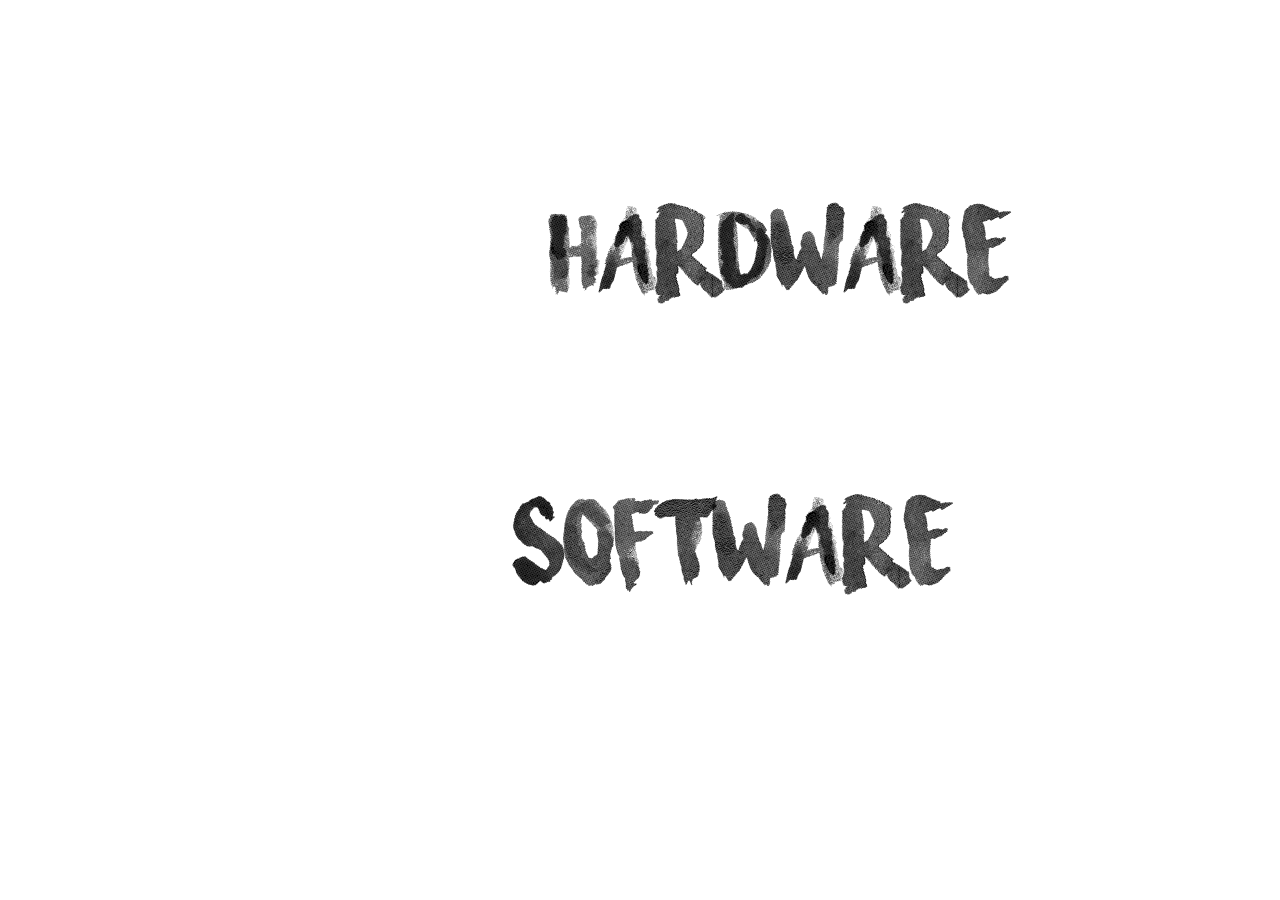
<file: index.html>
<html>
<head>
	<script src="https://code.jquery.com/jquery-1.8.3.min.js"></script>
	<script>
$(document).ready(function() {
    // get the width and height of the window
    var width = $(window).width();
    var height = $(window).height();

    var left = 200+Math.floor(Math.random() * (0.6*width));
    var top = 200+Math.floor(Math.random() * (0.3*height));
	$("<a href='hw.html'><img src='res/index/hw.png'/></a>").appendTo("body").css({
		position : "absolute",
		left: left,
		top: top
	});
    left = 200+Math.floor(Math.random() * (0.6*width));
    top = top+100+Math.floor(Math.random() * (0.3*height));
	$("<a href='sw.html'><img src='res/index/sw.png'/></a>").appendTo("body").css({
		position : "absolute",
		left: left,
		top: top
	});
});
	</script>
	<title>Index</title>
</head>
<body>
</body>
</html>
</file>
